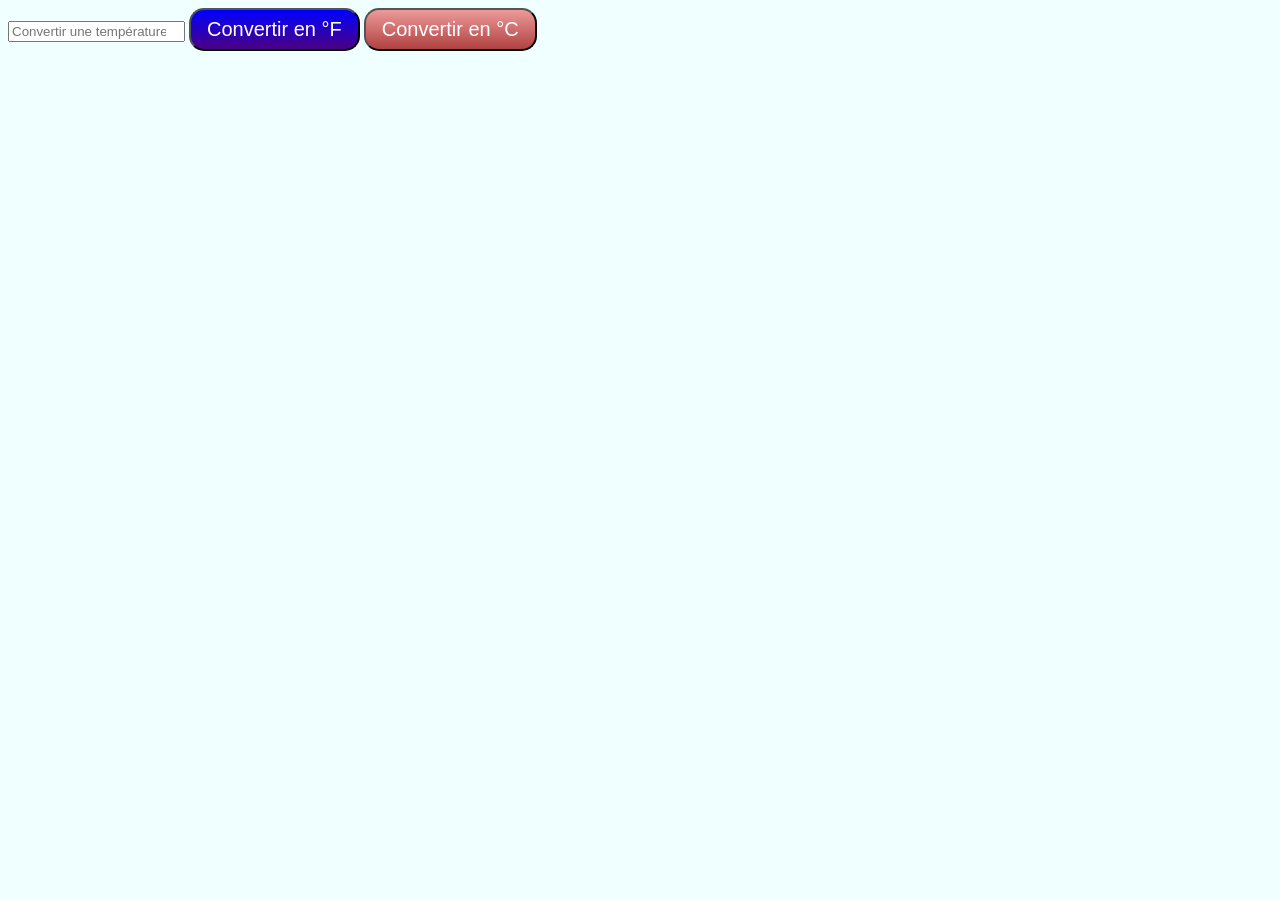
<file: index.html>
<!DOCTYPE html>
<html lang="en">
<head>
    <meta charset="UTF-8">
    <meta name="viewport" content="width=device-width, initial-scale=1.0">
    <title>Convertisseur de température JS</title>
     <style>
        #btn1{
            font-size: 20px;
            padding: 8px 16px;
            border-radius: 15px;
            background: linear-gradient(blue, indigo);
            color: #fff;
        }
        #btn2{
            font-size: 20px;
            padding: 8px 16px;
            border-radius: 15px;
            background: linear-gradient(rgb(236, 154, 154), rgb(177, 65, 65));
            color: #fff;
        }
        body{
            background-color: azure;
        }
    </style>
</head>
<body>
    <input type="number" placeholder="Convertir une température de Celsius à Farenheit">
    <button id="btn1">Convertir en °F</button>
    <button id="btn2">Convertir en °C</button>

    <script>
        const btn1 = document.querySelector("#btn1");
        const btn2 = document.querySelector("#btn2");
        btn1.addEventListener("click", ()=> {
            const inputValue = document.querySelector("input").value;
            const celsius = (inputValue * 9/5) + 32;
            alert(inputValue + "°C = " + celsius + "°F");
        });
        btn2.addEventListener("click", ()=> {
            const inputValue = document.querySelector("input").value;
            const farenheit = (inputValue - 32) * 5/9;
            alert(inputValue + "°F = " + farenheit + "°C");
        });
    </script>
</body>
</html>
</file>
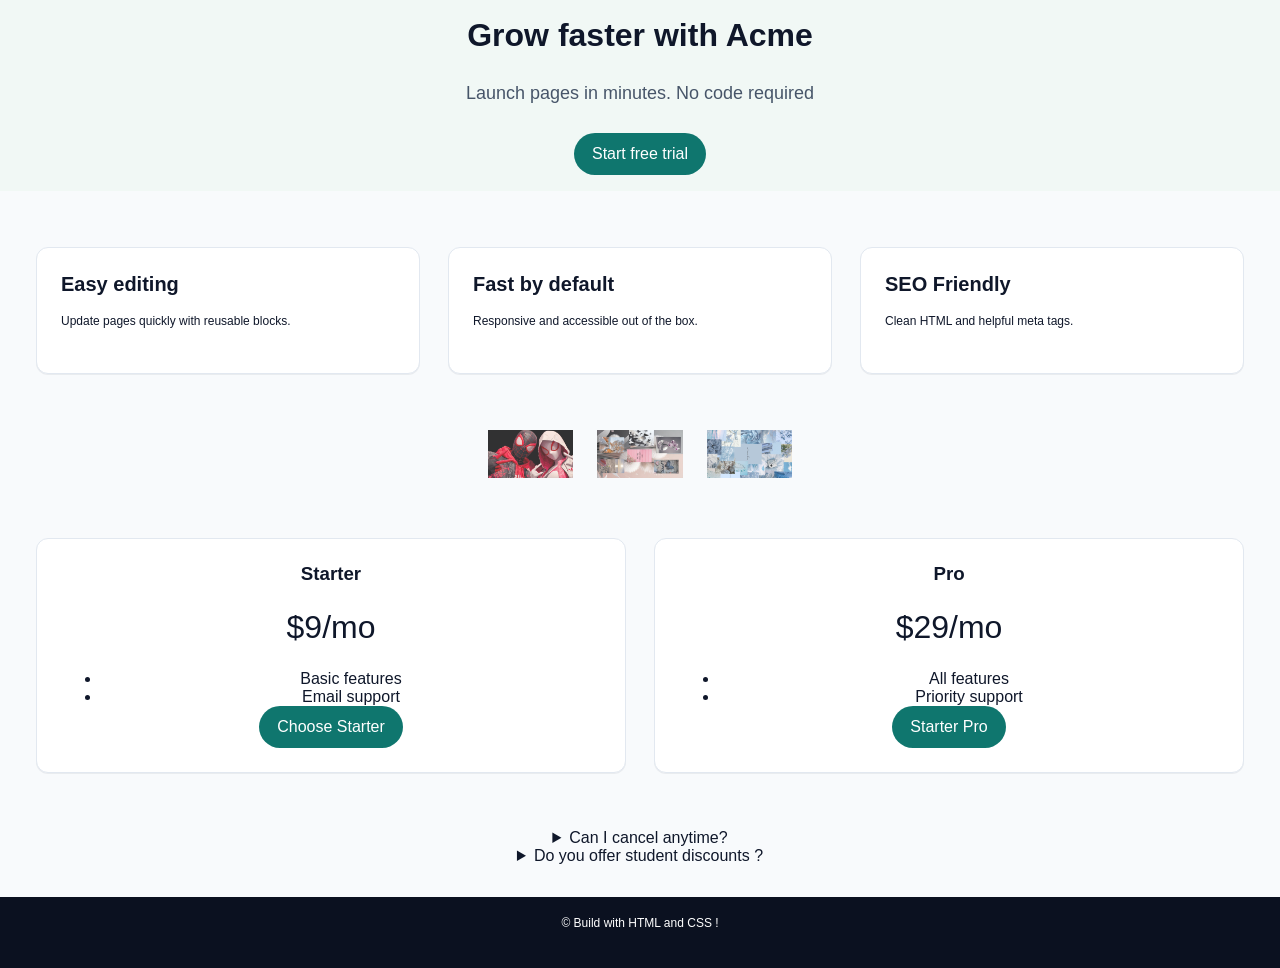
<file: w3exo.html>
<!DOCTYPE html>
<html lang="en">
<head>
    <meta charset="UTF-8">
    <meta name="viewport" content="width=device-width, initial-scale=1.0">
    <title>Landing Page</title>
    <link rel="stylesheet" href="w3exo.css">
</head>
<body>
    <header class="hero">
        <h1>Grow faster with Acme</h1>
        <p class="subhead">Launch pages in minutes. No code required</p>
        <a href="#pricing" class="btn btn-primary">Start free trial</a>
    </header>

    <main>
        <section class="features">
            <article>
                <h2>Easy editing</h2>
                <p>Update pages quickly with reusable blocks.</p>
            </article>

            <article>
                <h2>Fast by default</h2>
                <p>Responsive and accessible out of the box.</p>
            </article>

            <article>
                <h2>SEO Friendly</h2>
                <p>Clean HTML and helpful meta tags.</p>
            </article>
        </section>

        <section class="testimonials" aria-label="Trusted by">
            <ul class="logos">
                <li><img src="img/1094304409483752939.jpg" alt="Alpha"></li>
                <li><img src="img/ada82b027c422f193bef04363a6793e5.jpg" alt="Bravo"></li>
                <li><img src="img/7df75a22-2fdc-4169-b708-f79c665f0dc4.jpeg" alt="Charlie"></li>
            </ul>
        </section>

        <section class="pricing">
            <article class="plan">
                <h3>Starter</h3>
                <p class="price">$9/mo</p>
                <ul>
                    <li>Basic features</li>
                    <li>Email support</li>
                </ul>

                <a href="#" class="btn btn-primary">Choose Starter</a>
            </article>

            <article class="plan featured">
                <h3>Pro</h3>
                <p class="price">$29/mo</p>
                <ul>
                    <li>All features</li>
                    <li>Priority support</li>
                </ul>

                <a href="#" class="btn btn-primary">Starter Pro</a>
            </article>
        </section>

        <section class="faq" aria-label="Frequently asked questions">
            <details>
                <summary>Can I cancel anytime?</summary>
                <p>Yes, you can cancel with one click in settings.</p>
            </details>

            <details>
                <summary>Do you offer student discounts ?</summary>
                <p>We offer 30% off for students. Contact support.</p>
            </details>
        </section>
    </main>

    <footer class="site-footer">
        <p>&copy; Build with HTML and CSS !</p>
    </footer>
</body>
</html>

<!-- <!DOCTYPE html>
<html>
<head>
<title>Page Title</title>
<meta charset="UTF-8">
<meta name="viewport" content="width=device-width, initial-scale=1">
<style>
* {
  box-sizing: border-box;
}

body {
  font-family: Arial;
  margin: 0;
}

/* Header */
header {
  padding: 60px;
  text-align: center;
  background: #1abc9c;
  color: white;
}

/* Top navigation bar */
.navbar {
  display: flex;
  background-color: #333;
}

/* Navigation bar links */
.navbar a {
  color: white;
  padding: 14px 20px;
  text-decoration: none;
  text-align: center;
}

/* Change color on hover */
.navbar a:hover {
  background-color: #ddd;
  color: black;
}

/* Column container */
.container {  
  display: flex;
  flex-wrap: wrap;
}

/* Sidebar/left column */
.side {
  flex: 30%;
  background-color: #f1f1f1;
  padding: 20px;
}

/* Main column */
.main {
  flex: 70%;
  background-color: white;
  padding: 20px;
}

/* Fake image, just for this example */
.fakeimg {
  background-color: #aaa;
  width: 100%;
  padding: 20px;
}

/* Footer */
footer {
  padding: 20px;
  text-align: center;
  background: #ddd;
}

/* Responsive layout - when the screen is less than 700px wide, make the two columns stack on top of each other instead of next to each other */
@media screen and (max-width: 700px) {
  .container, .navbar {   
    flex-direction: column;
  }
}
</style>
</head>
<body>

 Note -->
<!-- <div style="background:yellow;padding:5px;text-align:center;">
  <h4>Resize the browser window to see the responsive effect.</h4>
</div> -->

<!-- Header -->
<!-- <header>
  <h1>My Website</h1>
  <p>With a <b>flexible</b> layout.</p>
</header> -->

<!-- Navigation Bar -->
<!-- <div class="navbar">
  <a href="#">Link</a>
  <a href="#">Link</a>
  <a href="#">Link</a>
  <a href="#">Link</a>
</div> -->

<!-- Content Container -->
<!-- <div class="container">
  <div class="side">
    <h2>About Me</h2>
    <h5>Photo of me:</h5>
    <div class="fakeimg" style="height:200px;">Image</div>
    <p>Some text about me in culpa qui officia deserunt mollit anim..</p>
    <h3>More Text</h3>
    <p>Lorem ipsum dolor sit ame.</p>
    <div class="fakeimg" style="height:60px;">Image</div><br>
    <div class="fakeimg" style="height:60px;">Image</div><br>
    <div class="fakeimg" style="height:60px;">Image</div>
  </div>
  <div class="main">
    <h2>TITLE HEADING</h2>
    <h5>Title description, Oct 7, 2025</h5>
    <div class="fakeimg" style="height:200px;">Image</div>
    <p>Some text..</p>
    <p>Sunt in culpa qui officia deserunt mollit anim id est laborum consectetur adipiscing elit, sed do eiusmod tempor incididunt ut labore et dolore magna aliqua. Ut enim ad minim veniam, quis nostrud exercitation ullamco.</p>
    <br>
    <h2>TITLE HEADING</h2>
    <h5>Title description, Sep 2, 2025</h5>
    <div class="fakeimg" style="height:200px;">Image</div>
    <p>Some text..</p>
    <p>Sunt in culpa qui officia deserunt mollit anim id est laborum consectetur adipiscing elit, sed do eiusmod tempor incididunt ut labore et dolore magna aliqua. Ut enim ad minim veniam, quis nostrud exercitation ullamco.</p>
  </div>
</div> -->

<!-- Footer -->
<!-- <footer>
  <h2>Footer</h2>
</footer> -->

<!-- </body>
</html> -->
</file>
<file: w3exo.css>
body{
    font-family: Impact, Haettenschweiler, 'Arial Narrow Bold', sans-serif;
    color: #0f172a;
    background: #f8fafc;
    margin: 0;
}

h1, h2, h3{
    line-height: 1.2;
    margin: 0 0 .75em;
}
h1{
    font-size: clamp(1.75rem, 3vw, 2rem);
}
h2{
    font-size: 1.25rem;
}
p{
    font-size: 0.75rem;
    line-height: 1.7;
    margin: 0 0 1.5em;
}

a{
    color: #2563eb;
    text-decoration: none;
}
a:hover{
    text-decoration: underline;
}

header.hero, main, footer.site-footer, section {
    padding: 16px;
}

.hero {
  text-align: center;
  padding: 80px 24px;
  background: #f1f8f5;
  color: #0f172a;
}
.hero .subhead {
  color: #475569;
  font-size: 1.125rem;
  margin: 12px 0 24px;
}
.btn {
  display: inline-block;
  padding: 12px 18px;
  border-radius: 999px;
}
.btn-primary {
  background: #0f766e;
  color: #fff;
}

.features {
    display: grid;
    gap: 24px;
    grid-template-columns: repeat(auto-fit, minmax(220px, 1fr));
    padding: 40px 20px;
    }
.features article {
    background: #fff;
    border-radius: 12px;
    padding: 24px;
    box-shadow: 0 1px 0 rgba(15, 23, 42, .06);
    border: 1px solid #e2e8f0;
}

.logos {
    display: flex;
    gap: 24px;
    align-items: center;
    justify-content: center;
    list-style: none;
    padding: 0;
    margin: 0;
}
.logos img {
    height: 48px;
    opacity: .8;
}

.pricing {
    display: grid;
    gap: 24px;
    grid-template-columns: repeat(auto-fit, minmax(260px, 1fr));
    padding: 40px 20px;
}
.plan{
    background: #fff;
    border-radius: 12px;
    padding: 24px;
    box-shadow: 0 1px 0 rgba(15, 23, 42, .06);
    border: 1px solid #e2e8f0;
    text-align: center;
}
.plan ul {
    margin: 0;
}
.plan .price {
    font-size: 2rem;
    margin: 8px 0 16px;
}
.plan .featured {
    outline: 2px solid #0f766e;
}

.faq{
    text-align: center;
}

footer {
    background:#0b1120;
    color:#fff;
    padding: 48px;
    text-align: center;
}

@media (min-width: 960px) {
  .hero {padding:85px 20px}
  .features, .pricing {gap:28px}
}

/* 
    The four layers
Content - text or media inside the element.
Padding - space between content and border; inherits background.
Border - stroke around padding and content.
Margin - outer spacing that separates the element from neighbors.
*/

/* Attribute selectors
a[target="_blank"] - links that open in a new tab.
input[type="email"] - email inputs.
[class^="icon-"] - classes starting with "icon-".
*/

/* Combinators
.card p - descendant selector.
.card > h3 - direct child.
h2 + p - adjacent sibling.
h2 ~ p - general sibling.
*/
</file>
